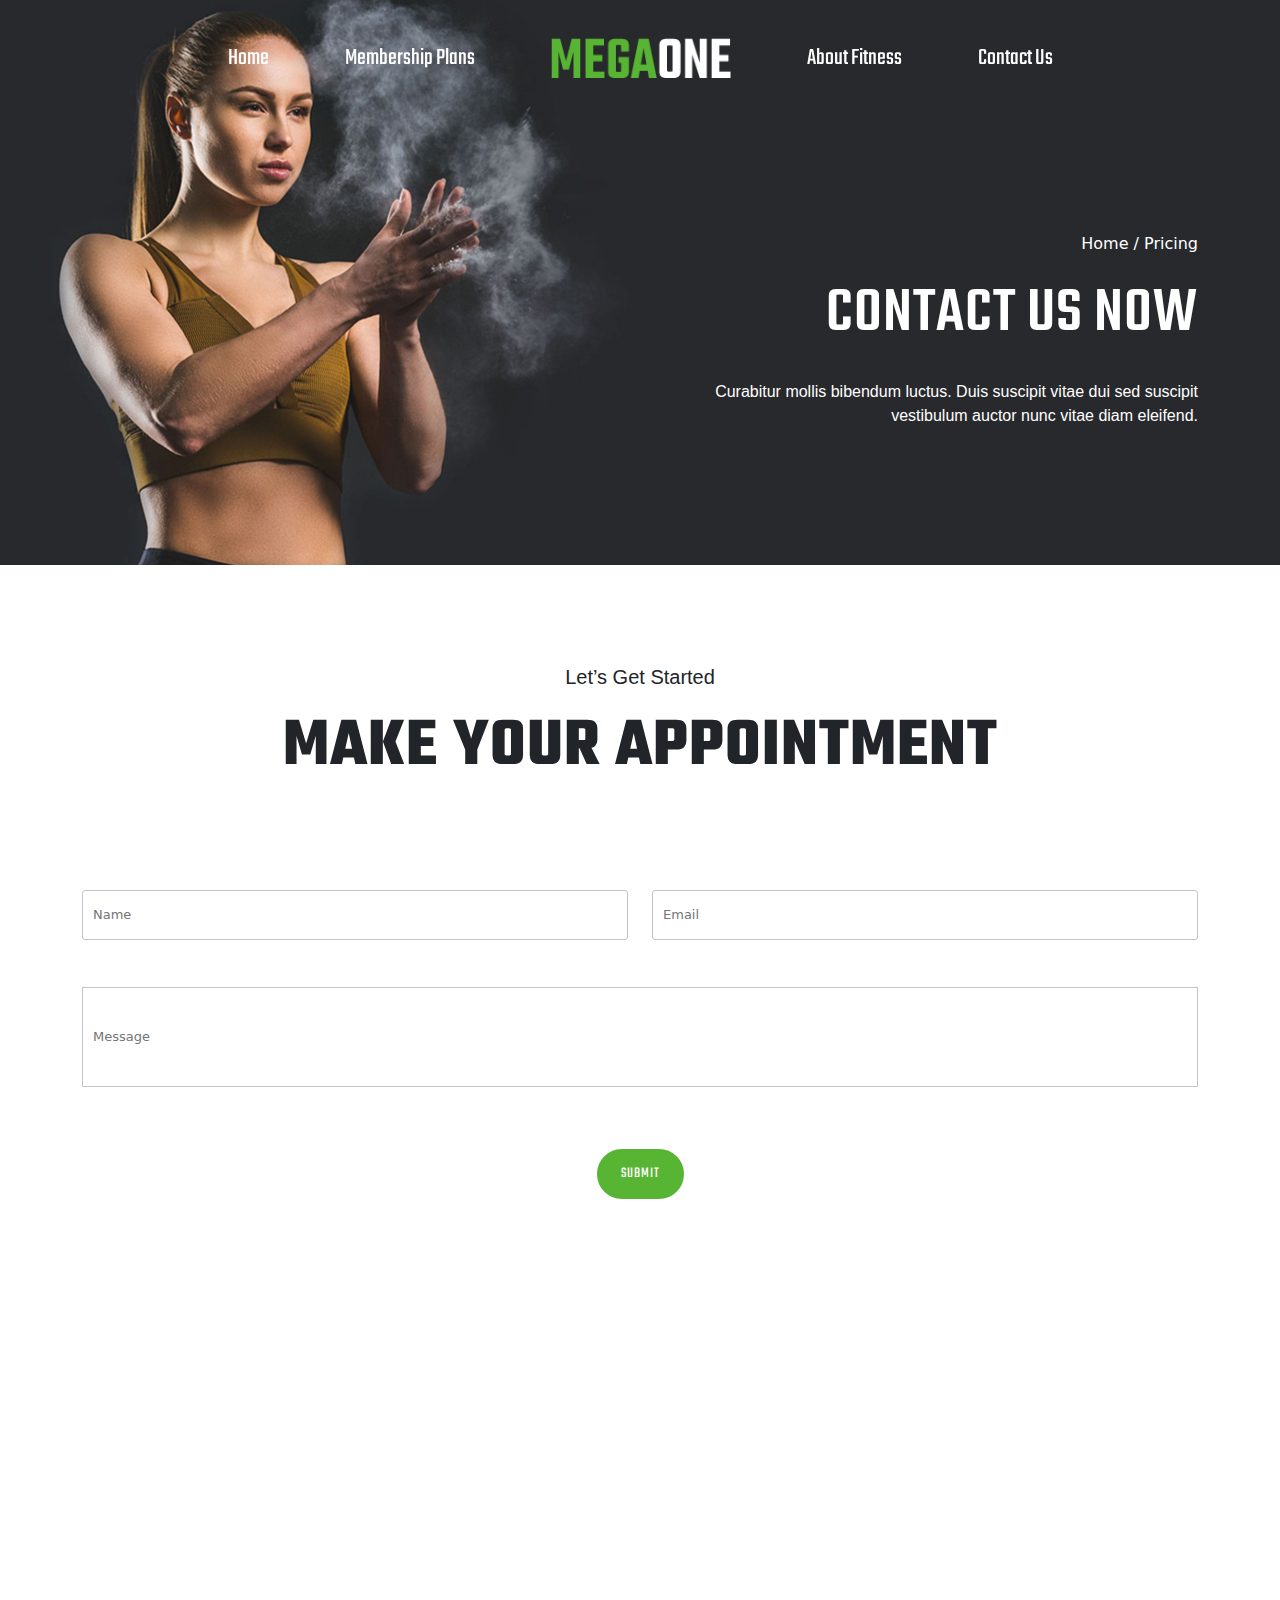
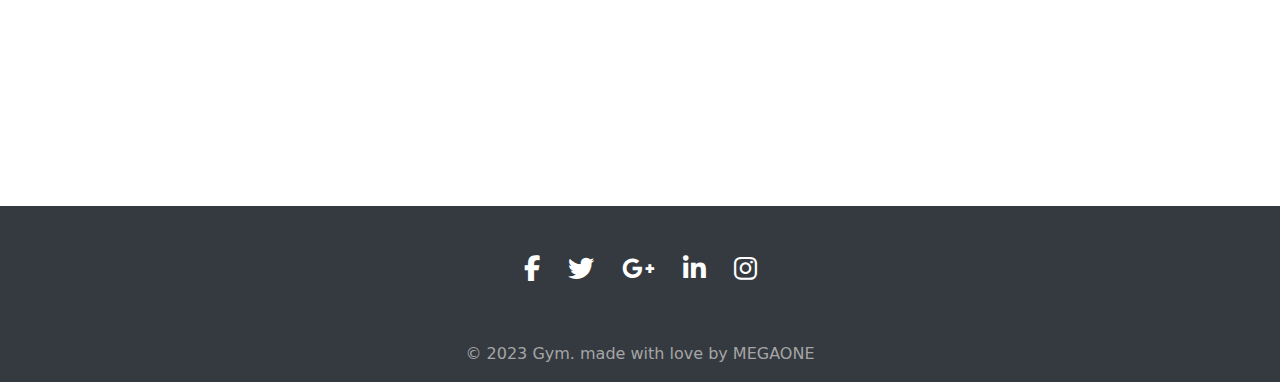
<file: contact.html>
<!DOCTYPE html>
<html>
<head>
	<meta charset="utf-8">
	<meta name="viewport" content="width=device-width, initial-scale=1">
	<title>contact</title>
	<link rel="stylesheet" type="text/css" href="https://cdn.jsdelivr.net/npm/bootstrap@5.3.0/dist/css/bootstrap.min.css">
	<script type="" src="https://cdn.jsdelivr.net/npm/bootstrap@5.3.0/dist/js/bootstrap.bundle.min.js"></script>
	<link rel="stylesheet" type="text/css" href="css/style.css">
  <link rel="stylesheet" type="text/css" href="https://cdnjs.cloudflare.com/ajax/libs/font-awesome/6.4.0/css/all.min.css">
  <link href='https://fonts.googleapis.com/css?family=Teko' rel='stylesheet'>
<script src="https://cdnjs.cloudflare.com/ajax/libs/jquery/3.7.1/jquery.min.js" integrity="sha512-v2CJ7UaYy4JwqLDIrZUI/4hqeoQieOmAZNXBeQyjo21dadnwR+8ZaIJVT8EE2iyI61OV8e6M8PP2/4hpQINQ/g==" crossorigin="anonymous" referrerpolicy="no-referrer"></script></head>
<body>

  <div class="scrollTop" onclick="scrollToTop();"></div>

	<header class="my-header d-none d-lg-block">
  <div class="container">
    <div class="row">
      <div class="col-12">
    <nav class="navbar navbar-expand-lg my-nav">
      <div class="container-fluid">
<!--     <button class="navbar-toggler" type="button" data-bs-toggle="collapse" data-bs-target="#navbarSupportedContent" aria-controls="navbarSupportedContent" aria-expanded="false" aria-label="Toggle navigation">
      <span class="navbar-toggler-icon"></span>
    </button> -->
        <div class="collapse navbar-collapse" id="navbarSupportedContent">
          <ul class="navbar-nav me-auto mb-2 mb-lg-0">
            <li class="nav-item">
              <a class="nav-link active" aria-current="page" href="index.html">Home</a>
            </li>
            <li class="nav-item">
              <a class="nav-link" href="membershipplans.html">Membership Plans</a>
              
            </li>
            <li><a href="index.html">
          <img src="images/logo.png" alt="Bootstrap" width="180" height="40">
            </a></li>
            <li class="nav-item">
               <a class="nav-link" href="#about">About Fitness</a>
            </li>
            <li class="nav-item">
              <a class="nav-link" href="contact.html">Contact Us</a>
            </li>
          </ul>
        </div>
      </div>
    </nav>
    </div>
  </div>
  </div>
</header>
<script>
$(document).ready(function() {
  $(window).scroll(function() {
    if ($(document).scrollTop() > 50) {
      $(".my-header").addClass("newClass");
    } else {
      $(".my-header").removeClass("newClass");
    }
  });
});
</script>



<div class="mobile-header d-md-none d-lg-none">
    <div class="container">
    <div class="row ">
      <div class="col-6">
            <a href="index.html">
          <img src="images/logo.png" alt="Bootstrap" width="180" height="40">
            </a>
  </div>
    <div class="col-6 mobile-col">
  <button class="navbar-toggler mobile-tog" type="button" data-bs-toggle="collapse" data-bs-target="#navbarSupportedContent" aria-controls="navbarSupportedContent" aria-expanded="false" aria-label="Toggle navigation">
      <span class="navbar-toggler-icon">
      	<div class="line-1">
      </div>
      <div class="line-2">
      </div>
      <div class="line-3">
      </div>
      </span>
    </button>
            <div class="collapse navbar-collapse" id="navbarSupportedContent">
          <ul class="navbar-nav me-auto mb-2 mb-lg-0">
            <li class="nav-item">
              <a class="nav-link active" aria-current="page" href="index.html">Home</a>
            </li>
            <li class="nav-item">
              <a class="nav-link" href="membershipplans.html">Membership Plans</a>
              
            </li>
            <li class="nav-item">
               <a class="nav-link" href="#about">About Fitness</a>
            </li>
            <li class="nav-item">
              <a class="nav-link" href="contact.html">Contact Us</a>
            </li>
          </ul>
        </div>
          </div>
      </div>
    </div>
  </div>


<section class="hero-section">
	<div class="container">
		<div class="row">
			<div class="col-md-12">
				<div class="blog-cover">
					<a href="">Home</a>
					 / 
					<span>Pricing</span>
					<h1>CONTACT US NOW</h1>
					<p>
						Curabitur mollis bibendum luctus. Duis suscipit vitae dui sed suscipit 
						<br>
						 vestibulum auctor nunc vitae diam eleifend.
					</p>
				</div>
			</div>
		</div>
	</div>
</section>



<section class="heading-2">
	<div class="container">
		<div class="row">
			<div class="col-md-12">
				<div class="Plans">
					<h5>Let’s Get Started</h5>
					<h2>MAKE YOUR APPOINTMENT</h2>
				</div>
			</div>
		</div>
	</div>
</section>




<section class="contact-form-data">
	<div class="container">
		<div class="row">
			<div class="col-md-6">
				<div class="name">
					<input type="text" class="Form" name="userName" placeholder="Name" required>
				</div>
			</div>
			<div class="col-md-6">
				<div class="name">
					<input type="text" class="Form" name="useremail" placeholder="Email" required>
				</div>
			</div>
		</div>
		<div class="row">
			<div class="col-md-12">
				<div class="message">
					<input type="text" class="Form" name="usermessage" placeholder="Message" required>
				</div>
			</div>
		</div>
		<button class="Learn-more">SUBMIT</button>
	</div>
</section>



<section class="google">
	<div class="container-fluid">
		<div class="row">
			<div class="col-md-12">
				<div class="google-map">
					<iframe src="https://www.google.com/maps/embed?pb=!1m14!1m12!1m3!1d14001.342771078147!2d77.2060128!3d28.6796032!2m3!1f0!2f0!3f0!3m2!1i1024!2i768!4f13.1!5e0!3m2!1sen!2sin!4v1687250319967!5m2!1sen!2sin" width="600" height="450" style="border:0;" allowfullscreen="" loading="lazy" referrerpolicy="no-referrer-when-downgrade"></iframe>
				</div>
			</div>
		</div>
	</div>
</section>




<footer class="my-footer">
  <div class="container-fluid">
    <div class="row">
      <div class="col-md-12">
        <div class="my-icons">
          <ul class="my-list">
            <li>
              <i class="fa-brands fa-facebook-f"></i>
              <i class="fa-brands fa-twitter"></i>
              <i class="fa-brands fa-google-plus-g"></i>
              <i class="fa-brands fa-linkedin-in"></i>
              <i class="fa-brands fa-instagram"></i>
            </li>
          </ul>
        </div>
      </div>
    </div>
    <div class="row">
      <div class="col-md-12">
        <div class="footer-copyright">
          <p> © 2023 Gym. made with love by 
            <a href="#" target="_blank">MEGAONE</a>
          </p>
        </div>
      </div>
    </div>
  </div>
</footer>


<script>
  
  window.addEventListener('scroll', function(){
    var scroll = document.querySelector('.scrollTop');
    scroll.classList.toggle("active", window.scrollY > 500)
  })
  function scrollToTop(){
    window.scrollTo({
      top:0,
      behavior:'smooth'
    })
  }

</script>


</body>
</html>
</file>
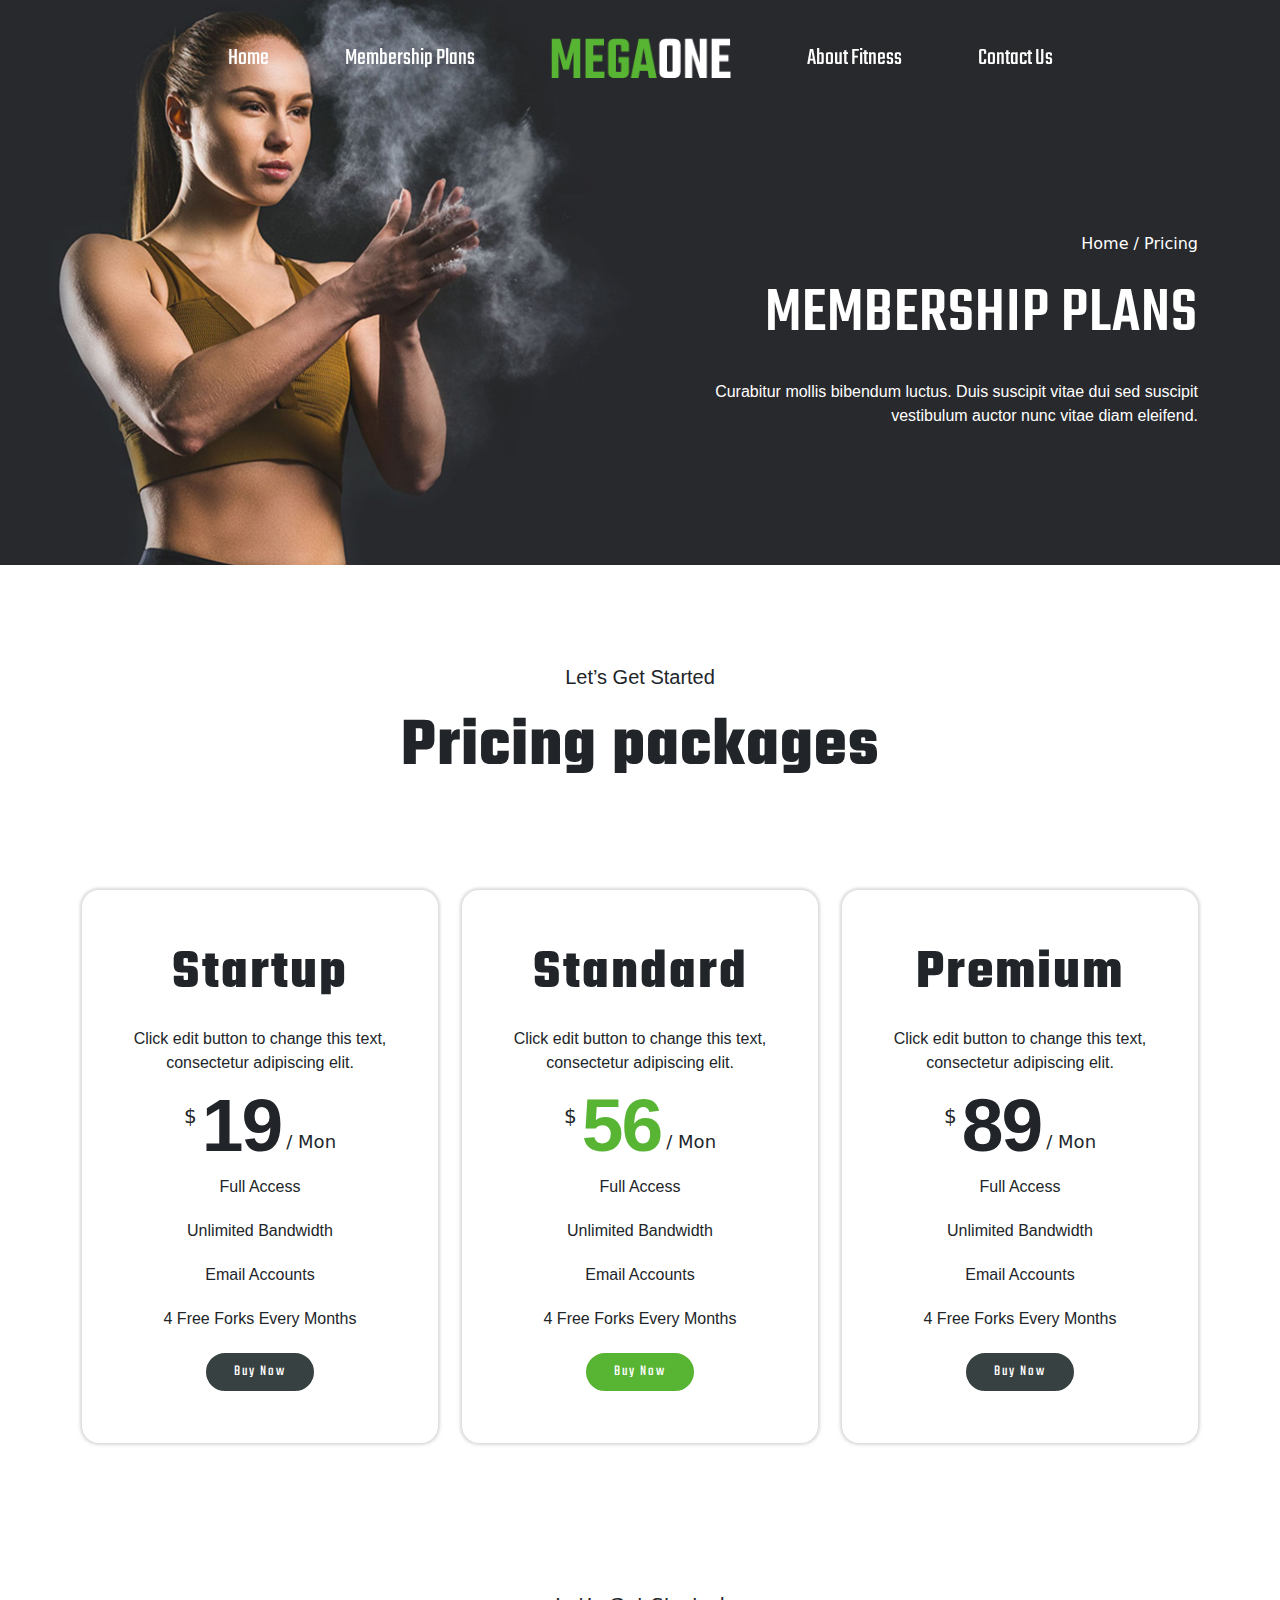
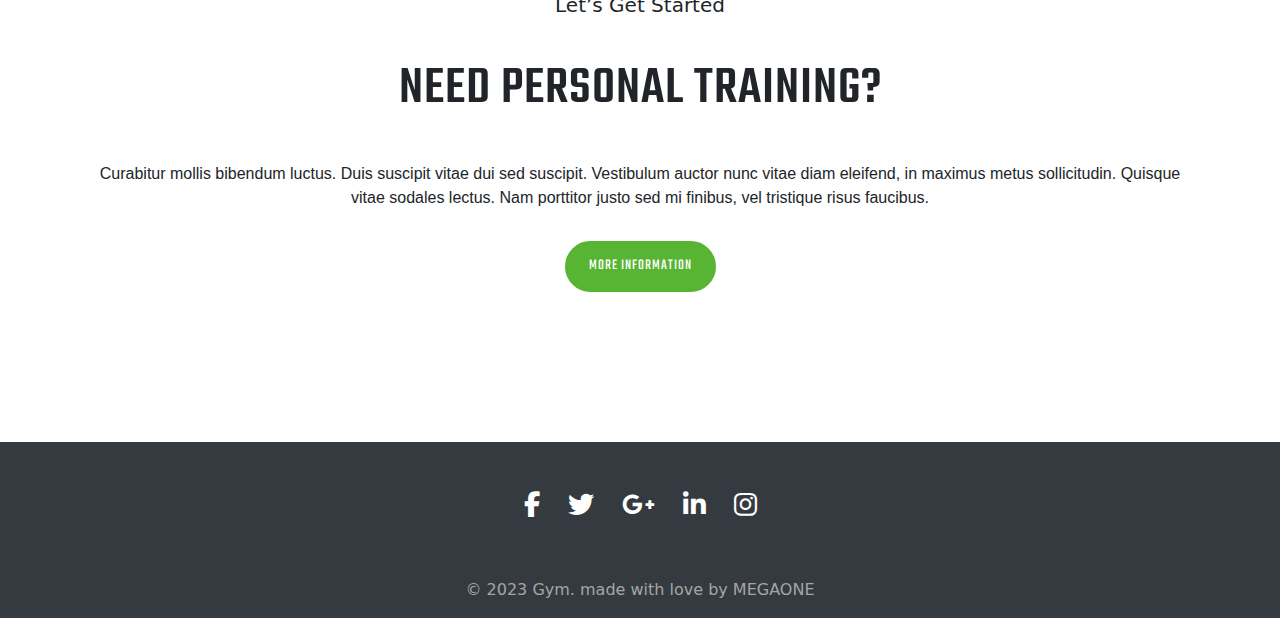
<file: membershipplans.html>
<!DOCTYPE html>
<html>
<head>
	<meta charset="utf-8">
	<meta name="viewport" content="width=device-width, initial-scale=1">
	<title>membershipplans</title>
	<link rel="stylesheet" type="text/css" href="https://cdn.jsdelivr.net/npm/bootstrap@5.3.0/dist/css/bootstrap.min.css">
	<script type="" src="https://cdn.jsdelivr.net/npm/bootstrap@5.3.0/dist/js/bootstrap.bundle.min.js"></script>
	<link rel="stylesheet" type="text/css" href="css/style.css">
  <link rel="stylesheet" type="text/css" href="https://cdnjs.cloudflare.com/ajax/libs/font-awesome/6.4.0/css/all.min.css">
  <link href='https://fonts.googleapis.com/css?family=Teko' rel='stylesheet'>
<script src="https://cdnjs.cloudflare.com/ajax/libs/jquery/3.7.1/jquery.min.js" integrity="sha512-v2CJ7UaYy4JwqLDIrZUI/4hqeoQieOmAZNXBeQyjo21dadnwR+8ZaIJVT8EE2iyI61OV8e6M8PP2/4hpQINQ/g==" crossorigin="anonymous" referrerpolicy="no-referrer"></script></head>
<body>

  <div class="scrollTop" onclick="scrollToTop();"></div>

<header class="my-header d-none d-lg-block">
  <div class="container">
    <div class="row">
      <div class="col-12">
    <nav class="navbar navbar-expand-lg my-nav">
      <div class="container-fluid">
<!--     <button class="navbar-toggler" type="button" data-bs-toggle="collapse" data-bs-target="#navbarSupportedContent" aria-controls="navbarSupportedContent" aria-expanded="false" aria-label="Toggle navigation">
      <span class="navbar-toggler-icon"></span>
    </button> -->
        <div class="collapse navbar-collapse" id="navbarSupportedContent">
          <ul class="navbar-nav me-auto mb-2 mb-lg-0">
            <li class="nav-item">
              <a class="nav-link active" aria-current="page" href="index.html">Home</a>
            </li>
            <li class="nav-item">
              <a class="nav-link" href="membershipplans.html">Membership Plans</a>
              
            </li>
            <li><a href="index.html">
          <img src="images/logo.png" alt="Bootstrap" width="180" height="40">
            </a></li>
            <li class="nav-item">
               <a class="nav-link" href="#about">About Fitness</a>
            </li>
            <li class="nav-item">
              <a class="nav-link" href="contact.html">Contact Us</a>
            </li>
          </ul>
        </div>
      </div>
    </nav>
    </div>
  </div>
  </div>
</header>
<script>
$(document).ready(function() {
  $(window).scroll(function() {
    if ($(document).scrollTop() > 50) {
      $(".my-header").addClass("newClass");
    } else {
      $(".my-header").removeClass("newClass");
    }
  });
});
</script>



<div class="mobile-header d-md-none d-lg-none">
    <div class="container">
    <div class="row ">
      <div class="col-6">
            <a href="index.html">
          <img src="images/logo.png" alt="Bootstrap" width="180" height="40">
            </a>
  </div>
    <div class="col-6 mobile-col">
  <button class="navbar-toggler mobile-tog" type="button" data-bs-toggle="collapse" data-bs-target="#navbarSupportedContent" aria-controls="navbarSupportedContent" aria-expanded="false" aria-label="Toggle navigation">
      <span class="navbar-toggler-icon">
      	<div class="line-1">
      </div>
      <div class="line-2">
      </div>
      <div class="line-3">
      </div>
      </span>
    </button>
            <div class="collapse navbar-collapse" id="navbarSupportedContent">
          <ul class="navbar-nav me-auto mb-2 mb-lg-0">
            <li class="nav-item">
              <a class="nav-link active" aria-current="page" href="index.html">Home</a>
            </li>
            <li class="nav-item">
              <a class="nav-link" href="membershipplans.html">Membership Plans</a>
              
            </li>
            <li class="nav-item">
               <a class="nav-link" href="#about">About Fitness</a>
            </li>
            <li class="nav-item">
              <a class="nav-link" href="contact.html">Contact Us</a>
            </li>
          </ul>
        </div>
          </div>
      </div>
    </div>
  </div>


<section class="hero-section">
	<div class="container">
		<div class="row">
			<div class="col-md-12">
				<div class="blog-cover">
					<a href="">Home</a>
					 / 
					<span>Pricing</span>
					<h1>MEMBERSHIP PLANS</h1>
					<p>
						Curabitur mollis bibendum luctus. Duis suscipit vitae dui sed suscipit 
						<br>
						 vestibulum auctor nunc vitae diam eleifend.
					</p>
				</div>
			</div>
		</div>
	</div>
</section>



<section class="heading-2">
	<div class="container">
		<div class="row">
			<div class="col-md-12">
				<div class="Plans">
					<h5>Let’s Get Started</h5>
					<h2>Pricing packages</h2>
				</div>
			</div>
		</div>
	</div>
</section>




<section class="Pricing">
	<div class="container">
		<div class="row">
			<div class="col-md-4">
				<div class="packages">
					<h2>Startup</h2>
					<p>Click edit button to change this text, consectetur adipiscing elit.</p>
					<div class="price-tag">
						<span class="sign">$</span>
						<span class="num">19</span>
						<span class="week">/ Mon</span>
						<p>Full Access</p>
						<p>Unlimited Bandwidth</p>
						<p>Email Accounts</p>
						<p>4 Free Forks Every Months</p>
						<button class="Buy">Buy Now</button>
					</div>
				</div>
			</div>

			<div class="col-md-4">
				<div class="packag">
					<h2>Standard</h2>
					<p>Click edit button to change this text, consectetur adipiscing elit.</p>
					<div class="price-tag">
						<span class="sign">$</span>
						<span class="num">56</span>
						<span class="week">/ Mon</span>
						<p>Full Access</p>
						<p>Unlimited Bandwidth</p>
						<p>Email Accounts</p>
						<p>4 Free Forks Every Months</p>
						<button class="rate">Buy Now</button>
					</div>
				</div>
				</div>

				<div class="col-md-4">
				<div class="packages">
					<h2>Premium</h2>
					<p>Click edit button to change this text, consectetur adipiscing elit.</p>
					<div class="price-tag">
						<span class="sign">$</span>
						<span class="num">89</span>
						<span class="week">/ Mon</span>
						<p>Full Access</p>
						<p>Unlimited Bandwidth</p>
						<p>Email Accounts</p>
						<p>4 Free Forks Every Months</p>
						<button class="Buy">Buy Now</button>
					</div>
				</div>
			</div>
		</div>
	</div>
</section>






<section class="info">
  <div class="container">
    <div class="row">
      <div class="col-md-12">
        <div class="heading-1">
          <h5>Let’s Get Started</h5>
          <h2>NEED PERSONAL TRAINING?</h2>
          <p>Curabitur mollis bibendum luctus. Duis suscipit vitae dui sed suscipit. Vestibulum auctor nunc vitae diam eleifend, in maximus metus sollicitudin. Quisque vitae sodales lectus. Nam porttitor justo sed mi finibus, vel tristique risus faucibus.</p>
          <button class="Learn-more">
            More Information
          </button>
        </div>
      </div>
    </div>
  </div>
</section>




<footer class="my-footer">
  <div class="container-fluid">
    <div class="row">
      <div class="col-md-12">
        <div class="my-icons">
          <ul class="my-list">
            <li>
              <i class="fa-brands fa-facebook-f"></i>
              <i class="fa-brands fa-twitter"></i>
              <i class="fa-brands fa-google-plus-g"></i>
              <i class="fa-brands fa-linkedin-in"></i>
              <i class="fa-brands fa-instagram"></i>
            </li>
          </ul>
        </div>
      </div>
    </div>
    <div class="row">
      <div class="col-md-12">
        <div class="footer-copyright">
          <p> © 2023 Gym. made with love by 
            <a href="#" target="_blank">MEGAONE</a>
          </p>
        </div>
      </div>
    </div>
  </div>
</footer>




<script>
  
  window.addEventListener('scroll', function(){
    var scroll = document.querySelector('.scrollTop');
    scroll.classList.toggle("active", window.scrollY > 500)
  })
  function scrollToTop(){
    window.scrollTo({
      top:0,
      behavior:'smooth'
    })
  }

</script>









</body>
</html>
</file>
<file: css/style.css>
*{
	margin: 0px;
	padding: 0px;
}

.scrollTop{
	position: fixed;
	bottom: 800px;
	right: 40px;
	width: 50px;
	height: 50px;
	background: #58b433 url(../images/Untitled-1.png);
	border-radius: 50%; 
	background-size: 35px; 
	background-repeat: no-repeat;
	background-position: center;
	cursor: pointer;
	z-index: 100000;
	visibility: hidden;
	opacity: 0;
    transition: 0.5s;
    border: 1px solid #fff;
}
.scrollTop.active{
	visibility: visible;
	opacity: 1;
	bottom: 40px;
}
.newClass{
	background-color: #000;
	transition: 0.5s;
}
.my-header{
	position: fixed;
	transition: 0.5s;
}
.mobile-header{
	background-color: #000;
}
.mobile-header ul li{
	color: #58b433;
}
.mobile-col{
	display: flex;
	justify-content: flex-end;
	flex-wrap: wrap;
}
.mobile-col .navbar-collapse{
	 position: absolute;
    z-index: 999;
    background-color:  #000;
    top: 65px;
    padding: 20px 68px;
    right: 0px;
}
.mobile-col .navbar-collapse ul li a{
	margin: 11px 0px;
	 font-family: 'Teko';
	 letter-spacing: 2px;
	 font-size: 25px;
	 font-weight: 500px;
}
.mobile-tog{
	    background-color:#000;
    border: 1px solid #000;
    padding: 30px 0px;
}
.mobile-header .container .row .mobile-tog .navbar-toggler-icon .line-1{
	height: 1px;
	background: #fff;
	margin: 6px 0px;
	width: 32px;
}
.mobile-header .container .row .mobile-tog .navbar-toggler-icon .line-2{
	height: 1px;
	background: #fff;
	margin: 6px 0px;
	width: 32px;
}
.mobile-header .container .row .mobile-tog .navbar-toggler-icon .line-3{
	height: 1px;
	background: #fff;
	margin: 6px 0px;
	width: 32px;
}
.mobile-header .container .row a img{
	margin: 20px 0px;
}
.my-header .navbar .container-fluid ul{
	    width: 100%;
    display: flex;
    justify-content: center;
}
.my-header .navbar .container-fluid ul li a{
	padding: 0px 30px;
    margin: 30px 8px;
    font-weight: 400;
    color: #fff;
    font-family: 'Teko';
    font-size: 24px;
    position: relative;
}
.my-header .navbar .container-fluid ul li{
	display: flex;
	align-items: center;
}
.my-header .navbar .container-fluid ul li a::after{
	content: "";
	position: absolute;
	height: 3px;
	width: 0;
	background-color: #58b433;
	left: 0;
	bottom: -10px;
	transition: 0.3s;
}
.my-header .navbar .container-fluid ul li a:hover::after{
	width: 100%;
}
.my-header .navbar .container-fluid ul li a:hover{
	color: #58b433;
	transition: 0.3s;
}
.navbar-brand img{
	margin-top: 24px ;
}
header{
	position: absolute;
    width: 100%;
    z-index: 9;
}

.slider{
	    overflow: hidden;
}
.slider .container-fluid, .slider .col-12{
	padding: 0;
}
.slider .carousel-inner .image-1{
	background: url(../images/img1.jpg);
	background-size: cover;
	height: 890px;
	width: 100%;
	background-position: center;
}
.slider .carousel-inner .image-2{
	background: url(../images/img2.jpg);
	background-size: cover;
	height: 890px;
	width: 100%;
	background-position: center;
}
.slider .carousel-inner .image-3{
	background: url(../images/img3.jpg);
	background-size: cover;
	height: 890px;
	width: 100%;
	background-position: center;
}
.slider .carousel-inner .h-1 h1{
	color: #fff;
    letter-spacing: 8px;
    line-height: 72px;
    font-weight: 700;
    font-size: 76px;
    font-family: 'Teko';
}
.slider .carousel-inner .h-1 h4{
    font-weight: 300;
    font-size: 26px;
    color: #fff;

}
.slider .carousel-inner .h-1{
	margin: 371px auto;
    text-align: center;
   
}
.slider .carousel-inner .h-1 .Learn-more{
	border: 1px solid #58b433;
	border-radius:50px ;
	font-size: 15px;
	font-weight: 400;
	font-size: 12px;
    margin-top: 15px;
    padding: 12px 22px;
    background-color:#58b433;
    letter-spacing: 1px;
    text-transform: uppercase;
    color: #fff;
}
.slider .carousel-inner .h-1 .Learn-more:hover{
	background-color: transparent;
	color: #58b433;
	transition: 0.3s;
}



.About{
	margin: 100px 0px;
}
.About .container .row .myicon:hover i{
	background-color: #58b433;
	color: #fff;
	transition: 0.3s;
	box-shadow: none;
}
.About .container .row .myicon:hover h3{
	color: #58b433;
	transition: 0.3s;
}
.About .container .row .myicon:hover .services-line{
	background-color: #58b433 ;
	transition: 0.3s;
}
.About .container .row .myicon{
	text-align: center;
}
.About .container .row .myicon i{
	font-size: 28px;
	color: #858585;
	text-align: center;
    border-radius: 50%;
    border: 1px solid rgba(133, 133, 133, 0.51);
    height: 90px;
    width: 90px;
    line-height: 90px;
    box-shadow: 0px 0px 18px 8px #6c757d;
}

.About .container .row .myicon h3{
	  font-size: 31px;
    font-family: 'Teko';
    letter-spacing: 4px;
    color: #0d1619;
    font-weight: bold;
    margin-top: 20px;
    margin-bottom: 10px;
    text-align: center;
}

.About .container .row .myicon .services-line{
	width: 60px;
    height: 2px;
    background-color: #0d1619;
    margin: 0 auto;
    margin-bottom: 20px;
}

.About .container .row .myicon p{
	font-size: 13px;
	text-align: center;
}



.customer .container-fluid{
	background-color: #58b433;
}
.customer .container-fluid{
	margin-top: 50px;
}
.customer .container-fluid .row .bg-overlay{
    width: 100%;
    height: 200px;
    background-color: #58b433;
}
.customer .container-fluid .row .counter-text{
	    color: #fff;
    text-align: center;
    padding: 43px 0px;
    font-family: 'Teko';
    letter-spacing: 1px;
    font-size: 50px;
}
.customer .container-fluid .row .counter-text .counter-num{
	font-size: 50px;
}




.our-blog {
	margin: 50px;
	text-align: center;
}
.our-blog .container .row .heading-title h4{
    display: block;
    margin: 50px 0px 20px;
    text-transform: capitalize;
    color: #0d1619;
    text-align: center;
    font-weight: 200;
}
.our-blog .container .row .heading-title h2{
	    font-weight: 500;
    color: #0d1619;
    text-align: center;
    font-family: 'Teko';
    font-size: 40px;
}
.our-blog .container .row .heading-title p{
	text-align: center;
	color: ;
}
.Learn-more{
	border: 2px solid #58b433;
	border-radius:50px ;
	font-weight: 400;
	font-size: 15px;
    margin-top: 15px;
    padding: 12px 22px;
    background-color:#58b433;
    letter-spacing: 2px;
    text-transform: uppercase;
    color: #fff;
    font-family: 'Teko';
    letter-spacing: 1px;


}
.Learn-more:hover{
	background-color: transparent;
	color: #58b433;
	transition: 0.3s;
}
.our-blog .container .row .our-image img{
position: relative;
    display: block;
    height: 393px;
    object-fit: cover;
}
.our-blog .container .row .our-image{
	position: relative;
}
.our-blog .container .row .our-image img:hover{
	transform: scale(1.1);
    transition: 0.5s;
}
.our-blog .container .row .our-image{
	overflow: hidden;
}




.our-team .container .row .heading h4{
	font-size: 18px;
    display: block;
    margin: 100px 0px 0px 0px;
    text-transform: capitalize;
    color: #0d1619;
    font-family: 'Open Sans', sans-serif;
    text-align: center;
}
.our-team .container .row .heading h2{
	font-weight: 400;
    color: #0d1619;
    text-align: center;
    margin: 20px;
    font-family: 'Teko';
    font-size: 66px;
}
.our-team .container .row .box .t-1{
	margin-top: 30px;
}
.our-team .container .row .name-1 h2{
	color: #0d1619;
	font-size: 30px;
	text-align: center;
	margin-top: 20px;
	font-weight: bold;
	 font-family: 'Teko';
	 letter-spacing: 2px;

}
.our-team .container .row .col-md-3:hover h2{
	color:#58b433 ;
	transition: 0.3s;
}
.our-team .container .row .name-1 p{
	text-align: center;
	font-family: 'Open Sans', sans-serif;
	font-size: 16px;
	margin-top: 14px;
}
.our-team .container .row .t-1 img:hover{
	transform: scale(1.2);
	transition: 0.5s;
}
.our-team .container .row .t-1{
	overflow: hidden;
}




.slider-2{
	margin-top: 100px;
}
.slider-2 .carousel-inner .my-img-1{
	background: url(../images/img6.jpg);
	background-size: cover;
	height: 890px;
	width: 100%;
	background-position: center;
}
.slider-2 .carousel-inner .my-img-2{
	background: url(../images/img7.jpg);
	background-size: cover;
	height: 890px;
	width: 100%;
	background-position: center;
}
.slider-2 .carousel-inner .my-img-3{
	background: url(../images/img8.jpg);
	background-size: cover;
	height: 890px;
	width: 100%;
	background-position: center;
}

.slider-2 .carousel-inner .text-1 h5{
	text-align: center;
	color: #fff;
	margin: 20% 0px 30px 0px;
	 font-family: 'Teko';
	 letter-spacing: 1px;
	 font-size: 25px;

}
.slider-2 .carousel-inner .text-1 h2{
	text-align: center;
	color: #fff;
	font-weight: bold;
	font-family: 'Teko';
	 letter-spacing: 1px;
	 font-size: 59px;
}
.slider-2 .carousel-inner .text-1 p{
	text-align: center;
	color: #ffffff;
	font-size: 16px;
	font-family: 'Open Sans', sans-serif;
	padding: 20px 212px;
}
.slider-2 .carousel-inner .text-1 .name-city{
	text-align: center;
	color: #fff;
	margin: 20px 0px;
	font-family: 'Teko';
	 letter-spacing: 1px;
	 font-size: 20px;
}
.slider-2 .carousel-inner .text-1 .rating i{
	color: yellow;
}
.slider-2 .carousel-inner .text-1 .rating{
	text-align: center;
}




.info .container .row .heading-1{
	margin: 150px 0px;
}
.info .container .row .heading-1{
	text-align: center;
}
.info .container .row .heading-1 h5{
	text-align: center;
	font-weight: 400;
	margin: 30px 0px;
}
.info .container .row .heading-1 h2{
	text-align: center;
	font-weight: 500;
	margin: 40px 0px;
	font-family: 'Teko';
	 letter-spacing: 1px;
	 font-size: 54px;

}
.info .container .row .heading-1 p{
	text-align: center;
	font-size: 16px;
	font-family: 'Open Sans', sans-serif;

}


.my-footer .container-fluid{
	background-color: #343a40;
}
.my-footer .container-fluid .row .my-icons .my-list{
  padding: 0;
}
.my-footer .container-fluid .row .my-icons .my-list li{
		display: flex;
	justify-content: center;
	list-style-type: none;
}
.my-footer .container-fluid .row .my-icons .my-list li i {
	height: 60px;
    font-size: 26px;
    border: none;
    background: transparent;
    color: #fff;
    margin: 50px 0px 10px 0px;
    padding: 0px 14px;

}
.my-footer .container-fluid .row .my-icons .my-list li i:hover{
	color:#58b433 ;
	transition: 0.3s;
}
.my-footer .container-fluid .row .footer-copyright p{
	text-align: center;
	color: #a5a5a5;
}
.my-footer .container-fluid .row .footer-copyright p a{
	color: #a5a5a5 ;
	text-decoration: none;
}
.my-footer .container-fluid .row .footer-copyright p a:hover{
	color: #58b433;
	transition: 0.3s;
}








.hero-section{
	background: url(../images/blog-cover.jpg);
	height: 565px;
	background-position:26%;
}
.hero-section .container .row .blog-cover{
	color: #fff;
	text-align: right;
	margin: 232px 0px;
}
.hero-section .container .row .blog-cover a{
	text-decoration: none;
	color: #fff;
}
.hero-section .container .row .blog-cover p{
	font-size: 16px;
	font-family: 'Open Sans', sans-serif;
	margin: 26px 0px;
}
.hero-section .container .row .blog-cover h1{
	margin: 20px 0px;
	font-family: 'Teko';
	 letter-spacing: 1px;
	 font-size: 65px;
}



.heading-2 .container .row .Plans{
	text-align: center;
	margin: 100px 0px;
}
.heading-2 .container .row .Plans h5{
	font-family: 'Open Sans', sans-serif;
	font-weight: 200;
}
.heading-2 .container .row .Plans h2{
	font-weight: bold;
    margin: 18px 0px;
    font-size: 37px;
    font-family: 'Teko';
	 letter-spacing: 1px;
	 font-size: 69px;
}




.Pricing .container .row .packages {
	text-align: center;
	box-shadow: 0 0 3px 2px rgb(171 171 171 / 44%);
	 border-radius: 17px;
	 padding: 50px 0px;
}
.Pricing .container .row .packag{
	text-align: center;
		box-shadow: 0 0 3px 2px rgb(171 171 171 / 44%);
	 border-radius: 17px;
	 padding: 50px 0px;
}
.Pricing .container .row .packag p{
	font-weight: 200;
	font-family: 'Open Sans', sans-serif;
	font-size: 16px;
	margin: 20px 0px;
}
.Pricing .container .row .packag h2{
	font-weight: bold;
	font-size: 56px;
	font-family: 'Teko';
	 letter-spacing: 2px;
	
}
.Pricing .container .row .packag .price-tag .num{
	font-weight: 700;
    font-family: 'Open Sans', sans-serif;
    letter-spacing: -2px;
    line-height: 60px;
    padding: 0;
    vertical-align: middle;
    font-size: 75px;
    color: #58b433;
}
.Pricing .container .row .packag .price-tag .week{
	font-size: 18px;
    font-weight: 400;
    vertical-align: bottom;
}
.Pricing .container .row .packag .price-tag .sign{
	font-size: 20px;
    font-weight: 400;
    vertical-align: super;
}
.Pricing .container .row .packages p{
	font-weight: 200;
	font-family: 'Open Sans', sans-serif;
	font-size: 16px;
	margin: 20px 0px;
	padding: 0px 10px;
}
.Pricing .container .row .packages h2{
	font-weight: bold;
	font-size: 56px;
	font-family: 'Teko';
	 letter-spacing: 2px;
}
.Pricing .container .row .packages .price-tag .num{
	font-weight: 700;
    font-family: 'Open Sans', sans-serif;
    letter-spacing: -2px;
    line-height: 60px;
    padding: 0;
    vertical-align: middle;
    font-size: 75px;
}
.Pricing .container .row .packages .price-tag .week{
	font-size: 18px;
    font-weight: 400;
    vertical-align: bottom;
}
.Pricing .container .row .packages .price-tag .sign{
	font-size: 20px;
    font-weight: 400;
    vertical-align: super;
}
.Pricing .container .row .packages:hover{
	background-color: #000;
	color: #fff;
	transition: 0.5s;
}
.Pricing .container .row .Buy{
	border: 2px solid #fff;
}
.Pricing .container .row .Buy:hover{
	background-color: #fff;
	border-color: #fff;
	color: #000;
	transition: 0.3s;
}
.Pricing .container .row .packag:hover{
	background-color: #58b433;
	color: #fff;
	transition: 0.3s;
}

.Pricing .container .row .rate{
	border:2px solid #fff;
}

.Pricing .container .row .packag p{
	padding: 0px 10px;
}
.Pricing .container .row .packag:hover .num{
	color: #fff;
}
.Pricing .container .row .rate:hover{
	background-color:#fff;
	color: #000;
	transition: 0.3s;
}
.Buy{
	padding: 8px 28px;
	border-radius: 50px;
	background-color: #384141;
    border:1px solid #384141;
    color: #fff;
    font-size: 15px;
    font-family: 'Teko';
	 letter-spacing: 2px;
}
.rate{
	padding: 8px 28px;
	border-radius: 50px;
	background-color:#58b433 ;
    border:1px solid #58b433;
    color: #fff;
    font-size: 15px;
    font-family: 'Teko';
	 letter-spacing: 2px;
}




.contact-form-data .container{
	text-align: center;
}
.contact-form-data .container .row .name .Form{
	border: 1px solid #c2c4ca;
	padding: 0px 10px;
    line-height: 50px;
    height: 50px;
    border-radius: 3px;
    color: #0d1619;
    font-size: 13px;
    width: 100%;
}
.contact-form-data .container .row .message .Form{
	height: 100px;
    border: 1px solid #c2c4ca;
    padding:20px 10px;
    color: #0d1619;
    font-size: 13px;
    width: 100%;
    margin: 47px 0px;
}




.google .container-fluid .row .google-map iframe{
	width: 100%;
	height: 500px;
	margin: 100px 0px 0px 0px ;
}

@media(max-width:480px){
	.slider-2 .carousel-inner .text-1 p{
		padding: 0;
	}
	.slider-2 .carousel-inner .my-img-2 {
    background-position-x: 854px;
    }
	.slider .carousel-inner .image-2 {
    background-position-x: 757px;
    height: 575px;
    }
    .slider .carousel-inner .image-3 {
    background-position-x: 582px;
    height: 575px;
     }
	.our-blog .container .row .our-image img{
		margin-top: 60px;
	}
	.customer .container-fluid .row .bg-overlay {
    height: auto;
	}
	.customer .container-fluid .row .counter-text {
    padding: 10px 0px;
	}
	.slider .carousel-inner .image-1 {
    height: 575px;	
	}
	.slider .carousel-inner .h-1 h1 {
		font-size: 49px;
	}
	.slider .carousel-inner .h-1{
		    margin: 153px auto
	}
	.slider .carousel-inner .h-1 h4 {
       line-height: 31px;
    font-size: 15px;
	}
	.About .container .row .myicon {
    margin: 30px 0px;
     }
	
	.Pricing .container .row .packag {
		margin-top: 35px;
	}
	.Pricing .container .row .packages {
		margin-top: 35px;
	}
	.contact-form-data .container .row .name{
		margin: 20px 0px;
	}
	.slider-2 .carousel-inner .text-1 h5{
	margin: 69% 0px 30px 0px;

    }
    .my-footer .container-fluid .row .my-icons .my-list li i {
    padding: 0px 14px;

   }
   .hero-section .container .row .blog-cover h1 {
    font-size: 40px;
    }
    .our-blog .container .row .heading-title h2 {
    font-size: 40px;
    }
    .our-team .container .row .heading h2 {
    font-size: 40px;
    }
    .info .container .row .heading-1 h2 {
    font-size: 38px;
    }
    .heading-2 .container .row .Plans h2 {
    font-size: 40px;
    }
    .my-footer .container-fluid .row .my-icons .my-list{
      padding: 0;
    }
}
</file>
